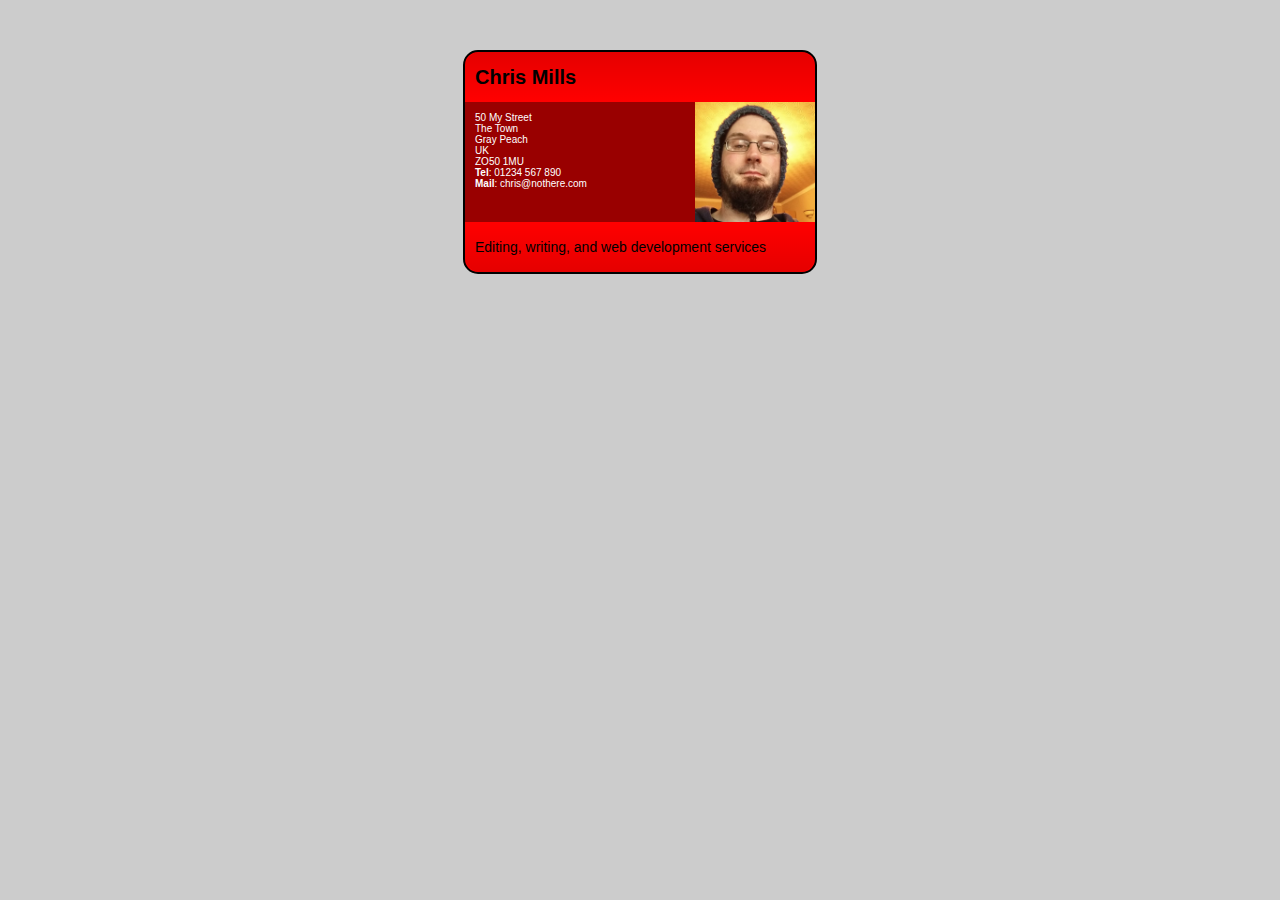
<file: CSS入門/index.html>
<!DOCTYPE html>
<html>
  <head>
    <meta charset="utf-8">
    <title>Fundamental CSS comprehension</title>
    <link rel="stylesheet" href="style.css">
  </head>
  <body>

  <section class="card">
    <header>
      <h2>Chris Mills</h2>
    </header>
    <article>
      <img src="chris.jpg" alt="A picture of Chris - a man with glasses, a beard, and a silly wooly hat">
      <p>50 My Street</br>
         The Town<br>
         Gray Peach<br>
         UK<br>
         ZO50 1MU<br>
        <strong>Tel</strong>: 01234 567 890<br>
        <strong>Mail</strong>: chris@nothere.com</p>
    </article>
    <footer>
      <p>Editing, writing, and web development services</p>
    </footer>
  </section>

  </body>
</html>
</file>
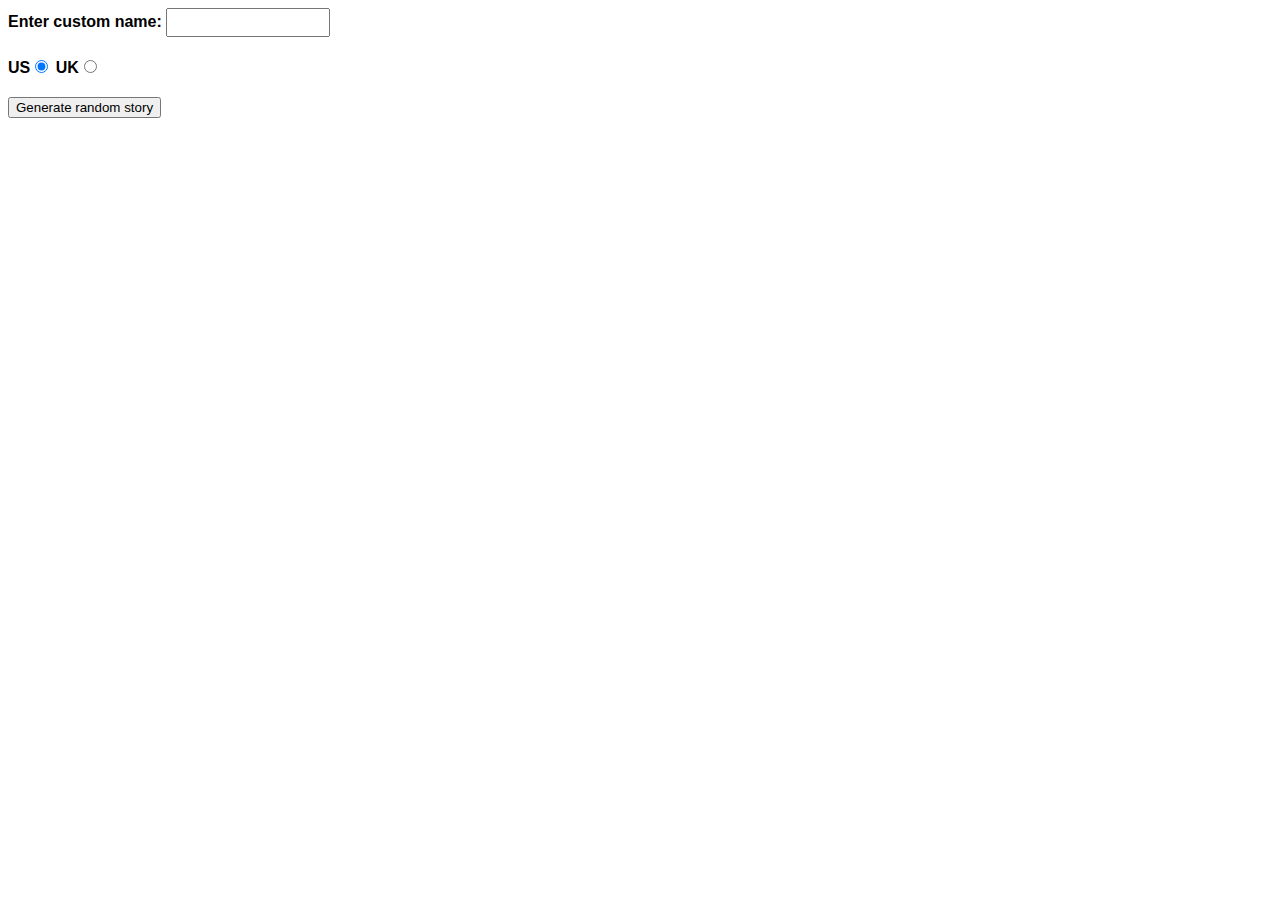
<file: JavaScript基礎/index.html>
<!DOCTYPE html>
<html>

<head>
    <meta charset="utf-8">
    <meta http-equiv="X-UA-Compatible" content="IE=edge,chrome=1">
    <meta name="viewport" content="width=device-width">

    <title>Silly story generator</title>

    <style>
        body {
            font-family: helvetica, sans-serif;
            width: 350px;
        }

        label {
            font-weight: bold;
        }

        div {
            padding-bottom: 20px;
        }

        input[type="text"] {
            padding: 5px;
            width: 150px;
        }

        p {
            background: #FFC125;
            color: #5E2612;
            padding: 10px;
            visibility: hidden;
        }
    </style>
</head>

<body>
    <div>
        <label for="customname">Enter custom name:</label>
        <input id="customname" type="text" placeholder="">
    </div>
    <div>
        <label for="us">US</label><input id="us" type="radio" name="ukus" value="us" checked>
        <label for="uk">UK</label><input id="uk" type="radio" name="ukus" value="uk">
    </div>
    <div>
        <button class="randomize">Generate random story</button>
    </div>
    <!-- Thanks a lot to Willy Aguirre for his help with the code for this assessment -->
    <p class="story"></p>


    <script src="main.js"></script>
</body>

</html>
</file>
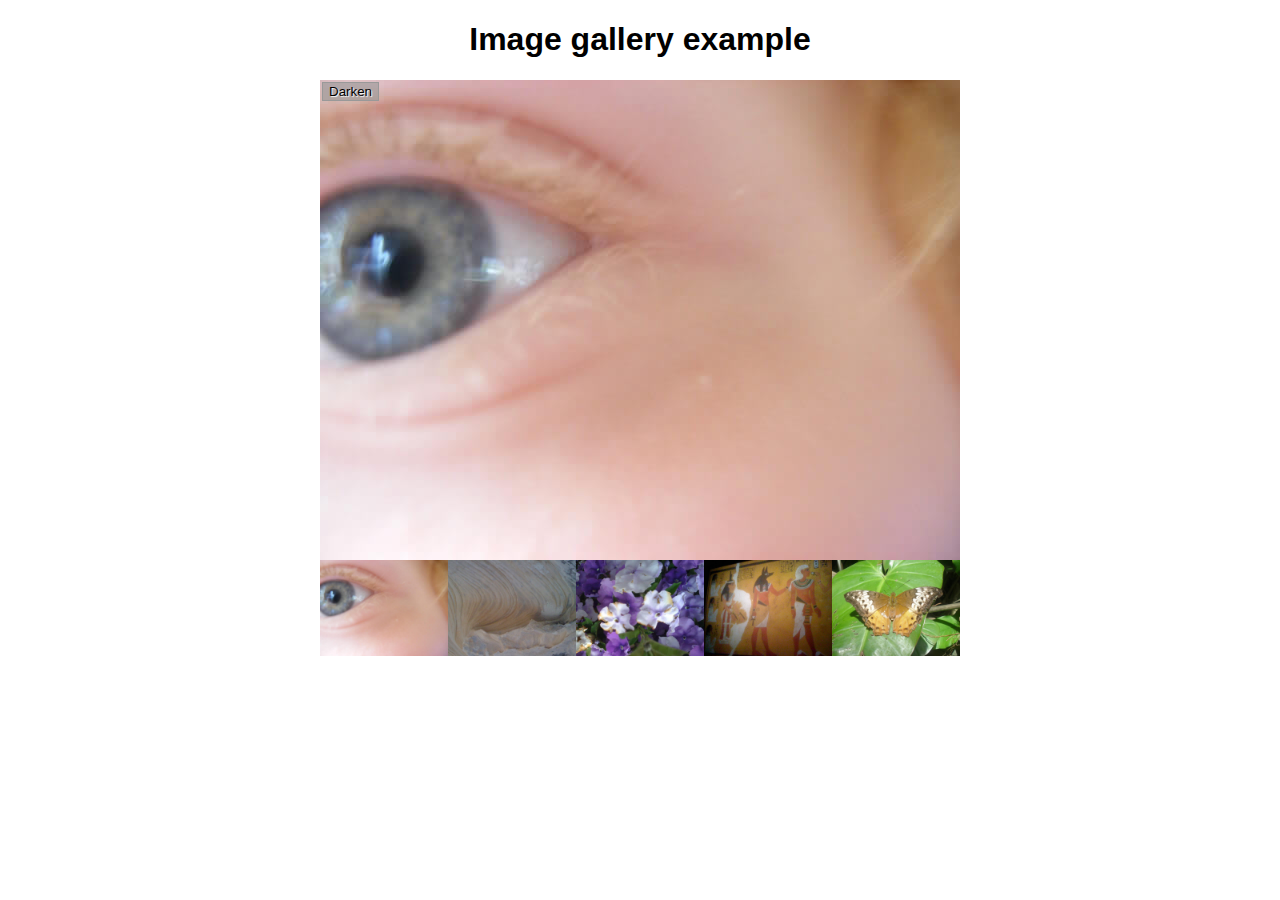
<file: gallery-start/gallery-start/index.html>
<!DOCTYPE html>
<html>
  <head>
    <meta charset="utf-8">

    <title>Image gallery</title>

    <link rel="stylesheet" href="style.css">
    
  </head>

  <body>
    <h1>Image gallery example</h1>

    <div class="full-img">
      <img class="displayed-img" src="images/pic1.jpg">
      <div class="overlay"></div>
      <button class="dark">Darken</button>
    </div>

    <div class="thumb-bar">


    </div>
    <script src="main.js"></script>
  </body>
</html>
</file>
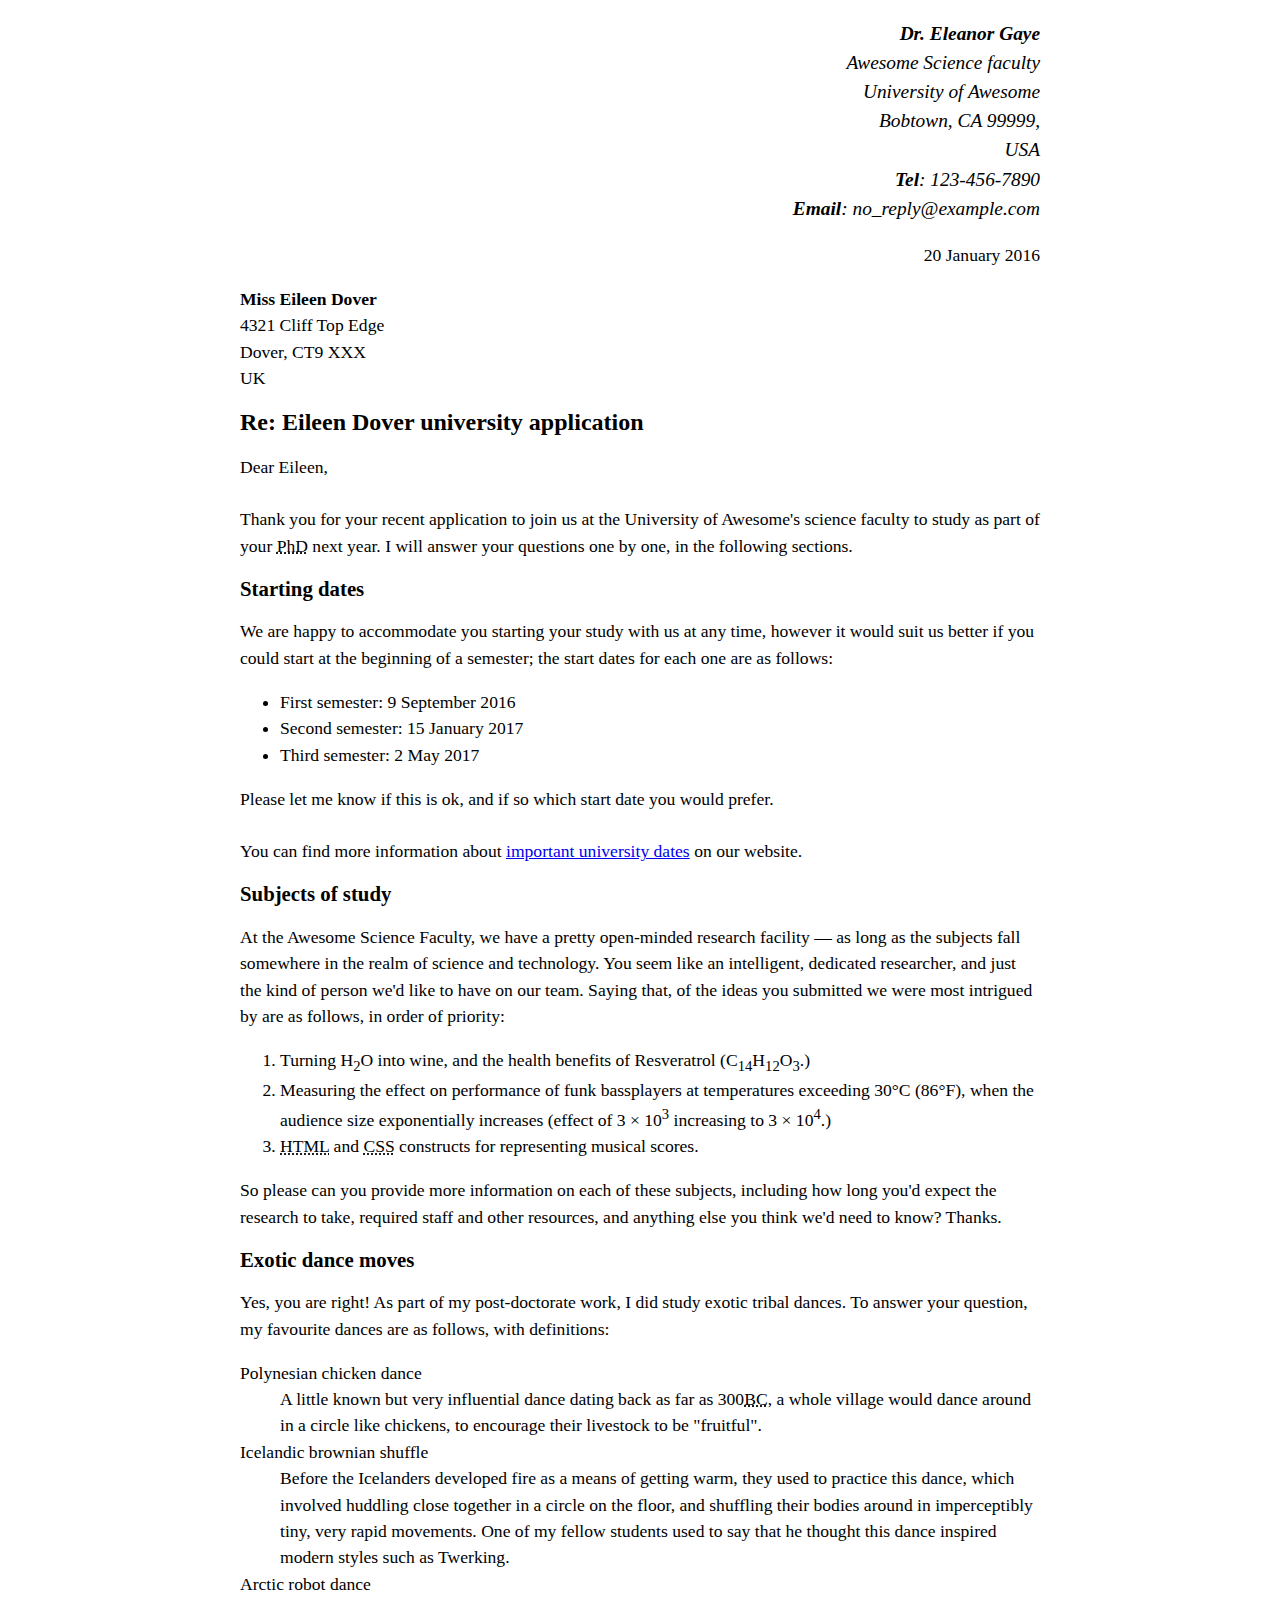
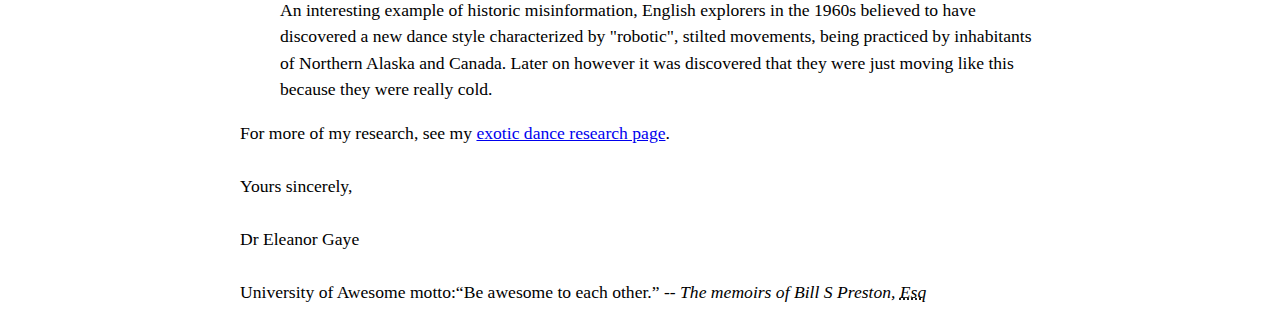
<file: assignment1.html>
<!DOCTYPE html>
<html lang="en">
<head>
    <meta charset="UTF-8">
    <meta name="author" content="Eleanor Gaye">
    <title>Document</title>
    <link rel="stylesheet" href="style.css">
</head>
<body>

    <div class="sender-column">
        <address>
            <p>
                <strong>Dr. Eleanor Gaye</strong><br>
                Awesome Science faculty<br>
                University of Awesome<br>
                Bobtown, CA 99999,<br>
                USA<br>
                <strong>Tel</strong>: 123-456-7890<br>
                <strong>Email</strong>: no_reply@example.com
            </p>
        </address>
        <p>
            <time datetime="2016-1-20">20 January 2016</time>
        </p>
    </div>


    <p>
        <strong>Miss Eileen Dover</strong><br>
        4321 Cliff Top Edge<br>
        Dover, CT9 XXX<br>
        UK
    </p>


    <h1>Re: Eileen Dover university application</h1>
    <p>
        Dear Eileen,<br>
        <br>
        Thank you for your recent application to join us at the University of Awesome's science faculty to study as part of your <abbr title="Doctor of Philosophy">PhD</abbr> next year. I will answer your questions one by one, in the following sections.
    </p>


    <h2>Starting dates</h2>
    <p>    
        We are happy to accommodate you starting your study with us at any time, however it would suit us better if you could start at the beginning of a semester; the start dates for each one are as follows:
    </p>
    <ul>
        <li>First semester: <time datetime="2016-9-9">9 September 2016</time></li>
        <li>Second semester: <time datetime="2017-1-15">15 January 2017</time></li>
        <li>Third semester: <time datetime="2017-5-2">2 May 2017</time></li>
    </ul>
    <p> 
        Please let me know if this is ok, and if so which start date you would prefer.<br>
        <br>
        You can find more information about <a href="http://example.com">important university dates</a> on our website.
    </p>


    <h2>Subjects of study</h2>
    <p>
        At the Awesome Science Faculty, we have a pretty open-minded research facility — as long as the subjects fall somewhere in the realm of science and technology. You seem like an intelligent, dedicated researcher, and just the kind of person we'd like to have on our team. Saying that, of the ideas you submitted we were most intrigued by are as follows, in order of priority:
    </p>    
    <ol>
        <li>Turning H<sub>2</sub>O into wine, and the health benefits of Resveratrol (C<sub>14</sub>H<sub>12</sub>O<sub>3</sub>.)</li>
        <li>Measuring the effect on performance of funk bassplayers at temperatures exceeding 30°C (86°F), when the audience size exponentially increases (effect of 3 × 10<sup>3</sup> increasing to 3 × 10<sup>4</sup>.)</li>
        <li><abbr title="Hypertext Markup Language">HTML</abbr> and <abbr title="Cascading Style Sheets">CSS</abbr> constructs for representing musical scores.</li>
    </ol>
    <p>
        So please can you provide more information on each of these subjects, including how long you'd expect the research to take, required staff and other resources, and anything else you think we'd need to know? Thanks.
    </p>


    <h2>Exotic dance moves</h2>
    <p>
        Yes, you are right! As part of my post-doctorate work, I did study exotic tribal dances. To answer your question, my favourite dances are as follows, with definitions:
    </p>

    <dl>
        <dt>Polynesian chicken dance</dt>
        <dd>A little known but very influential dance dating back as far as 300<abbr title="Before Christ">BC</abbr>, a whole village would dance around in a circle like chickens, to encourage their livestock to be "fruitful".</dd>
        <dt>Icelandic brownian shuffle</dt>
        <dd>Before the Icelanders developed fire as a means of getting warm, they used to practice this dance, which involved huddling close together in a circle on the floor, and shuffling their bodies around in imperceptibly tiny, very rapid movements. One of my fellow students used to say that he thought this dance inspired modern styles such as Twerking.</dd>
        <dt>Arctic robot dance</dt>
        <dd>An interesting example of historic misinformation, English explorers in the 1960s believed to have discovered a new dance style characterized by "robotic", stilted movements, being practiced by inhabitants of Northern Alaska and Canada. Later on however it was discovered that they were just moving like this because they were really cold.</dd>
    </dl>


    <p>For more of my research, see my <a href="http://example.com">exotic dance research page</a>.<br>
        <br>
        Yours sincerely,<br>
        <br>
        Dr Eleanor Gaye<br>
        <br>
        University of Awesome motto:<q cite="http://example.com">Be awesome to each other.</q> -- <em>The memoirs of Bill S Preston, <abbr title="Esquire">Esq</abbr></em>
    </p>
    
</body>
</html>
</file>
<file: CSS入門/style.css>
/* General styles - put these straight into your stylesheet */
 
body {
    margin: 0;
}
  
html {
    font-family: 'Helvetica neue', Arial, 'sans serif';
    font-size: 10px;
    background-color: #ccc;
}
  
/* cardの設定 */
  
.card {
    width: 35em;
    height: 22em;
    margin: 5em auto;
    background-color: red;
    border: 0.2em solid black;
    border-radius: 1.5em;
}
  
.card h2, p {
    margin: 0;
    padding: 0;
}
  
/*cardの header, article, footer 5 + 12 + 5 = 22em */
  
.card header, footer {
    height: 5em;
    box-sizing: border-box;
    padding: 1em;
}
  
.card header {
    background-image: linear-gradient(to bottom,rgba(0,0,0,0.1), rgba(0,0,0,0));
    border-radius: 1.5em 1.5em 0 0;
}
  
.card footer {
    background-image: linear-gradient(to bottom,rgba(0,0,0,0), rgba(0,0,0,0.1));
    border-radius: 0 0 1.5em 1.5em;
}
  
.card header h2 {
    font-size: 2em;
    line-height: 1.5;
}
  
.card footer p {
    font-size: 1.4em;
    line-height: 2.143;
}
  
.card article {
    height: 12em;
    background-color: rgba(0,0,0,0.4);
}
 
.card article p {
    color: #FFFFFF;
    padding: 1em;
}

.card article img {
    max-height: 100%;
    float: right;
}
</file>
<file: gallery-start/gallery-start/style.css>
h1 {
  font-family: helvetica, arial, sans-serif;
  text-align: center;
}

body {
  width: 640px;
  margin: 0 auto;
}

.full-img {
  position: relative;
  display: block;
  width: 640px;
  height: 480px;
}

.overlay {
  position: absolute;
  top: 0;
  left: 0;
  width: 640px;
  height: 480px;
  background-color: rgba(0,0,0,0);
}

button {
  border: 0;
  background: rgba(150,150,150,0.6);
  text-shadow: 1px 1px 1px white;
  border: 1px solid #999;
  position: absolute;
  cursor: pointer;
  top: 2px;
  left: 2px;
}

.thumb-bar img {
  display: block;
  width: 20%;
  float: left;
  cursor: pointer;
}
</file>
<file: style.css>
body {
    max-width: 800px;
    margin: 0 auto;
  }

  .sender-column {
    text-align: right;
  }
  
  h1 {
    font-size: 1.5em;
  }
  
  h2 {
    font-size: 1.3em;
  }
  
  p,ul,ol,dl,address {
    font-size: 1.1em;
  }
  
  p, li, dd, dt, address {
    line-height: 1.5;
  }
</file>
